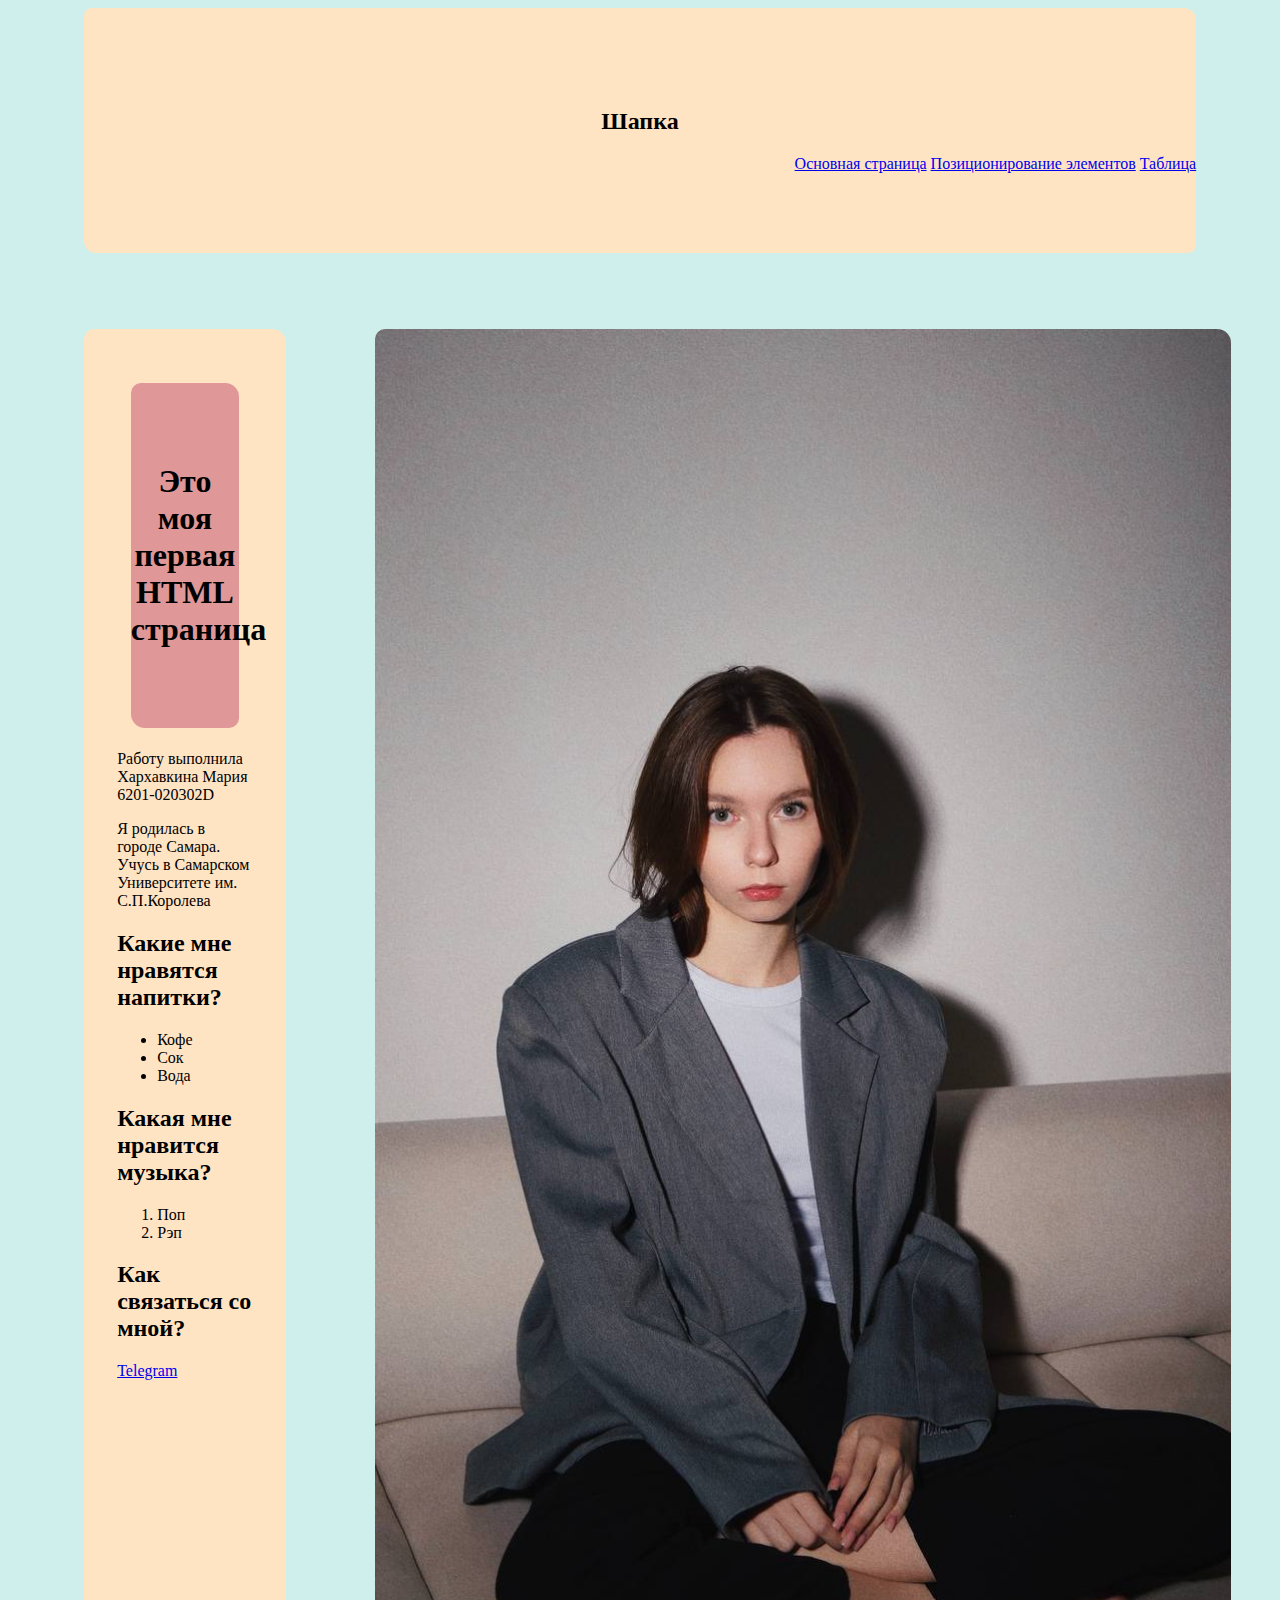
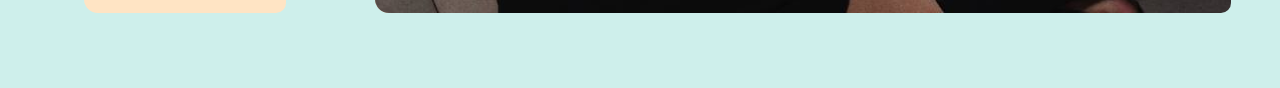
<file: index.html>
<!DOCTYPE html>
<html>

<head>
    <title>Лабораторная работа 1</title>
    <link rel="stylesheet" href="css/style.css" />
</head>

<div class="header">
    <h2 id="cap">Шапка</h2>
    <a href="index.html">Основная страница</a>
    <a href="page2.html">Позиционирование элементов</a>
    <a href="table.html">Таблица</a>
</div>

<body>
    <div class="content">
        <div class="content-left">
            <h1 id="title">Это моя первая HTML страница</h1>
            <p>Работу выполнила Хархавкина Мария 6201-020302D </p>
            <p>Я родилась в городе Самара. Учусь в Самарском Университете им. С.П.Королева</p>
            <h2>Какие мне нравятся напитки?</h2>
            <ul>
                <li>Кофе</li>
                <li>Сок</li>
                <li>Вода</li>
            </ul>
            <h2>Какая мне нравится музыка?</h2>
            <ol>
                <li>Поп</li>
                <li>Рэп</li>
            </ol>
            <h2>Как связаться со мной?</h2>
            <a href="https://t.me/gahagaaa">Telegram</a>

        </div>
        <div class="content-right">
            <img src="images/photo_2024-06-05_10-53-09.jpg" alt="Я" class="img" />
        </div>
    </div>

</body>

</html>
</file>
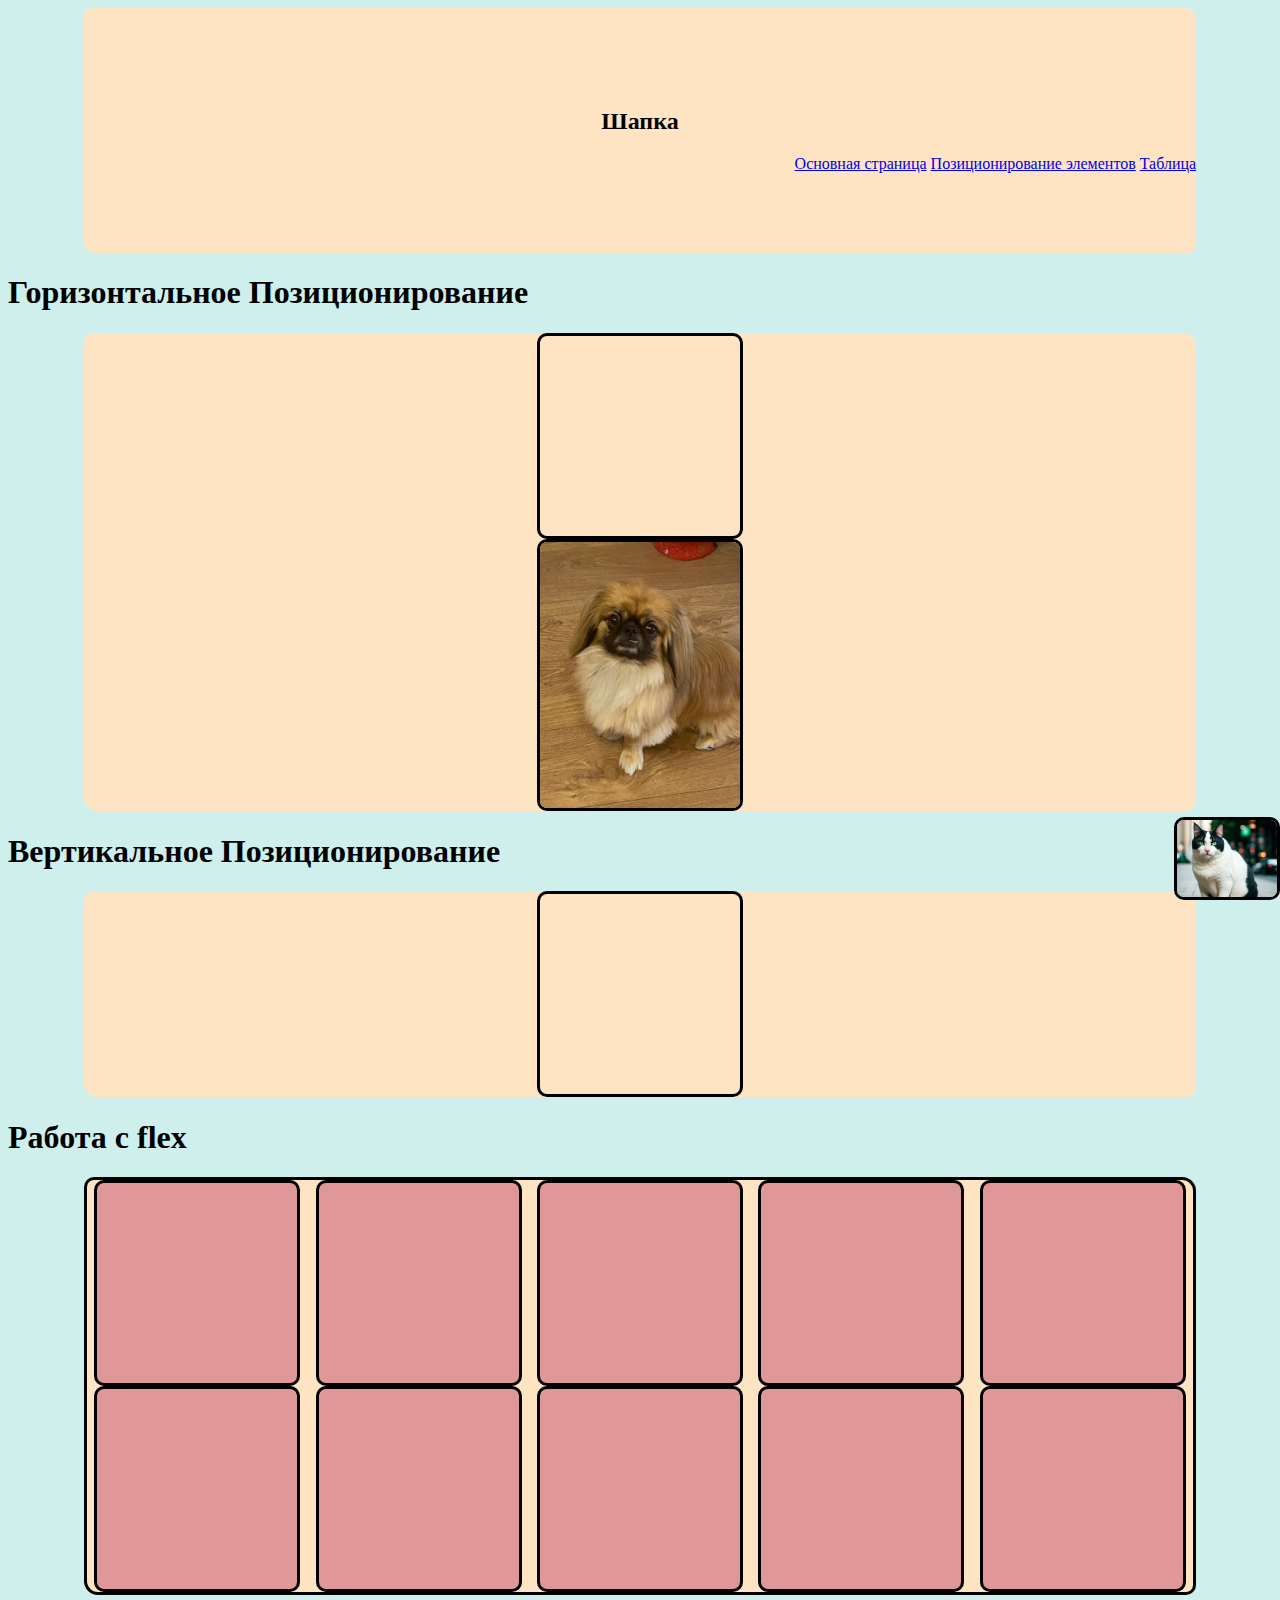
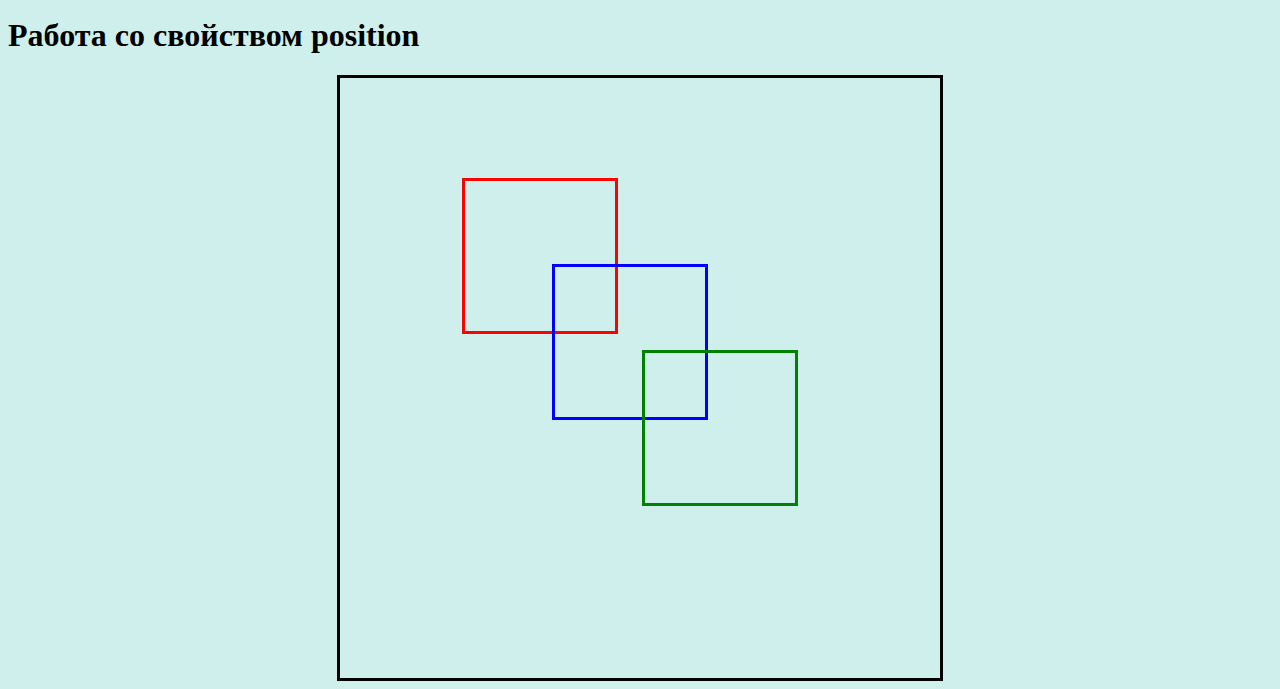
<file: page2.html>
<!DOCTYPE html>
<html>

<head>
    <title>Позиционирование элементов</title>
    <link rel="stylesheet" href="css/style.css" />
</head>

<body>
    <div class="header">
        <h2 id="cap">Шапка</h2>
        <a href="index.html">Основная страница</a>
        <a href="page2.html">Позиционирование элементов</a>
        <a href="table.html">Таблица</a>
    </div>

    <h1 class="label">Горизонтальное Позиционирование</h1>
    <div class="container">
        <div class="block"></div>
        <img src="images/photo_2024-10-28_18-05-48.jpg" alt="Моя собака" class="dog" />
    </div>

    <h1 class="label">Вертикальное Позиционирование</h1>
    <div class="container-2">
        <div class="block-2"></div>
    </div>

    <h1 class="label">Работа с flex</h1>
    <div class="container-3">
        <div class="block-3"></div>
        <div class="block-3"></div>
        <div class="block-3"></div>
        <div class="block-3"></div>
        <div class="block-3"></div>
        <div class="block-3"></div>
        <div class="block-3"></div>
        <div class="block-3"></div>
        <div class="block-3"></div>
        <div class="block-3"></div>
    </div>

    <h1 class="label">Работа со свойством position</h1>
    <div class="container-4">
        <div class="red"></div>
        <div class="blue"></div>
        <div class="green"></div>
    </div>

    <img src="images/photo_2024-10-28_23-12-26.jpg" alt="Котик" class="cat" />
</body>

</html>
</file>
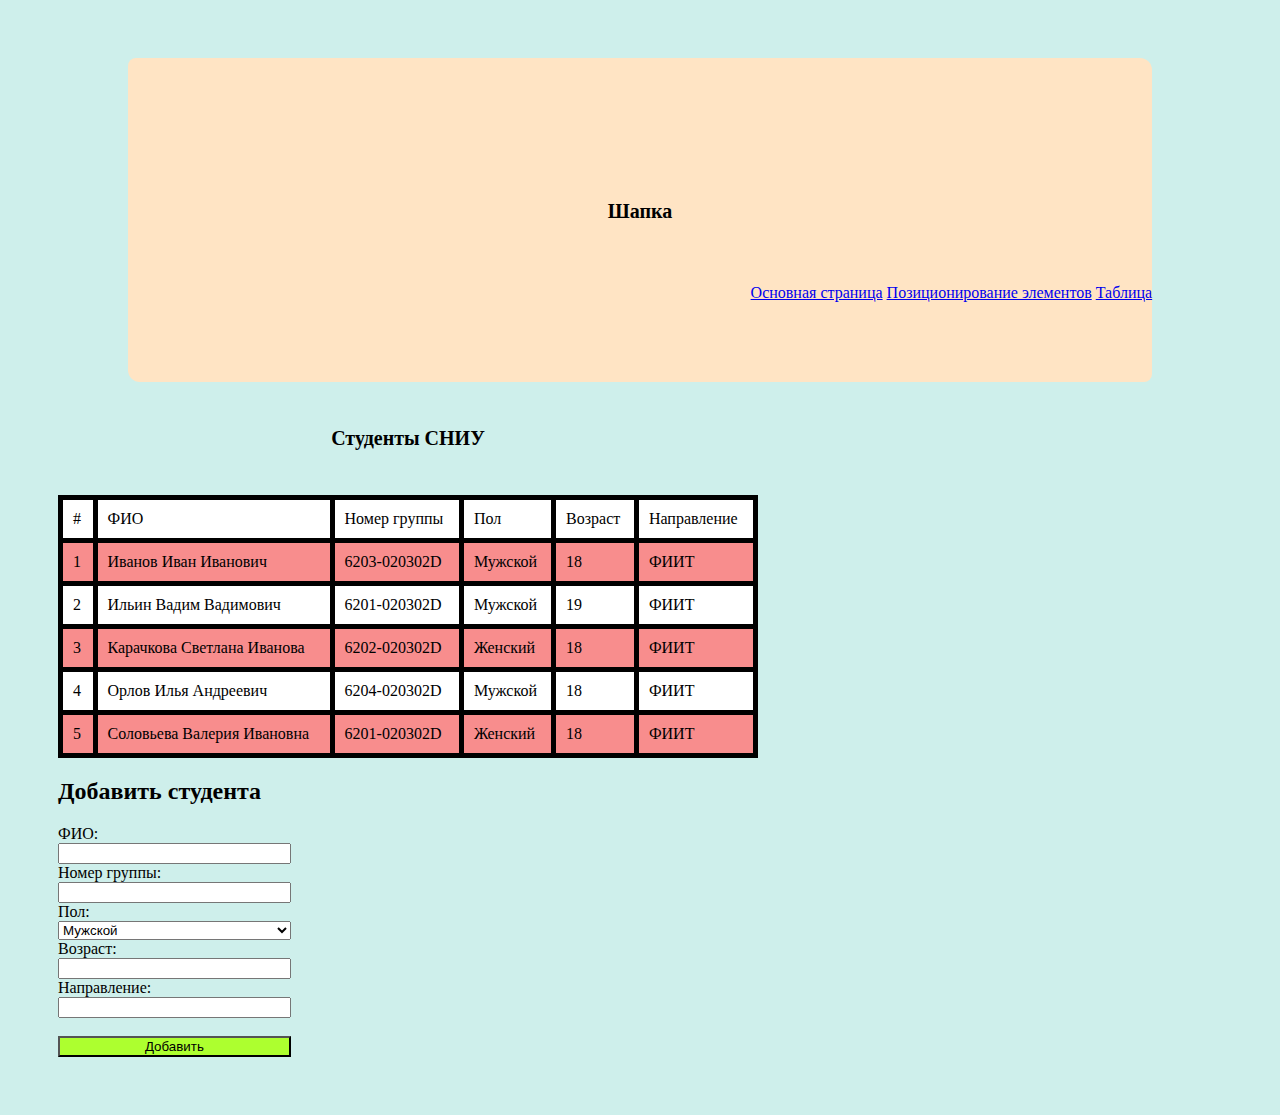
<file: table.html>
<!DOCTYPE html>
<html>

<head>
    <title>Таблица</title>
    <link rel="stylesheet" href="css/table.css" />
</head>


<body>
    <div class="header">
        <h2 id="cap">Шапка</h2>
        <a href="index.html">Основная страница</a>
        <a href="page2.html">Позиционирование элементов</a>
        <a href="table.html">Таблица</a>
    </div>
    <div class="table">
        <table>
            <caption id="cap">Студенты СНИУ</caption>
            <tr>
                <td>#</td>
                <td>ФИО</td>
                <td>Номер группы</td>
                <td>Пол</td>
                <td>Возраст</td>
                <td>Направление</td>
            </tr>
            <tr>
                <td>1</td>
                <td>Иванов Иван Иванович</td>
                <td>6203-020302D</td>
                <td>Мужской</td>
                <td>18</td>
                <td>ФИИТ</td>
            </tr>
            <tr>
                <td>2</td>
                <td>Ильин Вадим Вадимович</td>
                <td>6201-020302D</td>
                <td>Мужской</td>
                <td>19</td>
                <td>ФИИТ</td>
            </tr>
            <tr>
                <td>3</td>
                <td>Карачкова Светлана Иванова</td>
                <td>6202-020302D</td>
                <td>Женский</td>
                <td>18</td>
                <td>ФИИТ</td>
            </tr>
            <tr>
                <td>4</td>
                <td>Орлов Илья Андреевич</td>
                <td>6204-020302D</td>
                <td>Мужской</td>
                <td>18</td>
                <td>ФИИТ</td>
            </tr>
            <tr>
                <td>5</td>
                <td>Соловьева Валерия Ивановна</td>
                <td>6201-020302D</td>
                <td>Женский</td>
                <td>18</td>
                <td>ФИИТ</td>
            </tr>
        </table>
        <div>
            <h2>Добавить студента</h2>
            <form id="form">
                <label for="fio">ФИО:</label>
                <input type="text" id="fio" name="fio">
                <label for="group">Номер группы:</label>
                <input type="text" id="group" name="group">
                <label for="gender">Пол:</label>
                <select id="gender" name="gender">
                    <option value="Мужской">Мужской</option>
                    <option value="Женский">Женский</option>
                </select>
                <label for="age">Возраст:</label>
                <input type="number" id="age" name="age">
                <label for="spec">Направление:</label>
                <input type="text" id="spec" name="spec">
                <br>
                <input type="submit" value="Добавить" style="background-color: greenyellow;">
            </form>
        </div>

        <script>
            const form = document.querySelector('form');
            const table = document.querySelector('table');

            form.addEventListener('submit', (event) => {
                event.preventDefault();

                const newRow = table.insertRow();

                const fio = document.getElementById('fio').value;
                const group = document.getElementById('group').value;
                const gender = document.getElementById('gender').value;
                const age = document.getElementById('age').value;
                const spec = document.getElementById('spec').value;

                newRow.insertCell().textContent = table.rows.length - 1;
                newRow.insertCell().textContent = fio;
                newRow.insertCell().textContent = group;
                newRow.insertCell().textContent = gender;
                newRow.insertCell().textContent = age;
                newRow.insertCell().textContent = spec;

                form.reset();
            });
        </script>

</body>

</html>
</file>
<file: css/style.css>
body {
  background-color: rgb(206, 239, 235);
}

.content {
  display: flex;
  margin: 6%;
}

.content-left {
  background-color: bisque;
  margin-right: 5%;
  padding: 3%;
  border-radius: 10px 14px;
}

.content-right {
  margin-left: 3%;
  border-radius: 10px 14px;
  background-color: bisque;
}

.img {
  height: 100%;
  border-radius: 10px 14px;
}

#title {
  text-align: center;
  padding-top: 80px;
  padding-bottom: 80px;
  background-color: #df9797;
  border-radius: 10px 14px;
  margin-inline: 10%;
}

.header {
  text-align: right;
  padding-top: 80px;
  padding-bottom: 80px;
  background-color: bisque;
  border-radius: 8px 12px;
  margin-inline: 6%;
}

#cap {
  text-align: center;
}

.label {
  color: black;
}

.container {
  border-radius: 10px 14px;
  margin-inline: 6%;
  background-color: bisque;
}

.block {
  width: 200px;
  height: 200px;
  background-color: bisque;
  margin: auto;
  display: flex;
  border-style: solid;
  border-width: medium;
  border-radius: 10px;
}

.dog {
  width: 200px;
  border-radius: 10px;
  display: block;
  margin: auto;
  border-style: solid;
  border-width: medium;
}

.container-2 {
  border-radius: 10px 14px;
  margin-inline: 6%;
  background-color: bisque;

}

.block-2 {
  width: 200px;
  height: 200px;
  background-color: bisque;
  margin: auto;
  display: flex;
  border-style: solid;
  border-width: medium;
  border-radius: 10px;
}

.container-3 {
  background-color: bisque;
  border-radius: 10px 14px;
  margin-inline: 6%;
  border-style: solid;
  border-width: medium;
  display: flex;
  flex-wrap: wrap;
  justify-content: space-around;
}

.block-3 {
  background-color: #df9797;
  width: 200px;
  height: 200px;
  border-style: solid;
  border-width: medium;
  border-radius: 10px;
}

.container-4 {
  border-style: solid;
  border-width: medium;
  border-color: black;
  width: 600px;
  height: 600px;
  margin: auto;

}

.red {
  border-style: solid;
  border-width: medium;
  border-color: red;
  width: 150px;
  height: 150px;
  margin: auto;
  position: relative;
  top: 100px;
  left: -100px;
}

.blue {
  border-style: solid;
  border-width: medium;
  border-color: blue;
  width: 150px;
  height: 150px;
  margin: auto;
  position: relative;
  top: 30px;
  left: -10px;
}

.green {
  border-style: solid;
  border-width: medium;
  border-color: green;
  width: 150px;
  height: 150px;
  margin: auto;
  position: relative;
  top: -40px;
  left: 80px;
}

.cat {
  width: 100px;
  border-radius: 10px;
  display: block;
  margin: auto;
  border-style: solid;
  border-width: medium;
  position: fixed;
  right: 0;
  bottom: 0;
}
</file>
<file: css/table.css>
body {
    background-color: rgb(206, 239, 235);
    align-items: center;
    font-family: Georgia, 'Times New Roman', Times, serif;
    padding: 50px;
    min-height: 100vh;
}

#cap {
    font-size: 20px;
    font-weight: bold;
    text-align: center;
    font-family: Georgia, 'Times New Roman', Times, serif;
    padding: 45px;
}

.header {
    text-align: right;
    padding-top: 80px;
    padding-bottom: 80px;
    background-color: bisque;
    border-radius: 8px 12px;
    margin-inline: 6%;
}

tbody tr:nth-child(even) {
    background-color: #f88d8d;
}

tbody tr:nth-child(odd) {
    background-color: #ffffff;
}

table {
    width: 700px;
    border-collapse: collapse;
    text-align: center;
    margin-bottom: 20px;
    border: 1px solid #dddddd
}

td {
    text-align: left;
    padding: 10px;
    border: 5px solid rgb(0, 0, 0);
}

th {
    text-align: center;
    padding: 10px;
    border: 5px solid rgb(0, 0, 0);
}

#form {
    display: flex;
    flex-direction: column;
    width: 20%;
}
</file>
